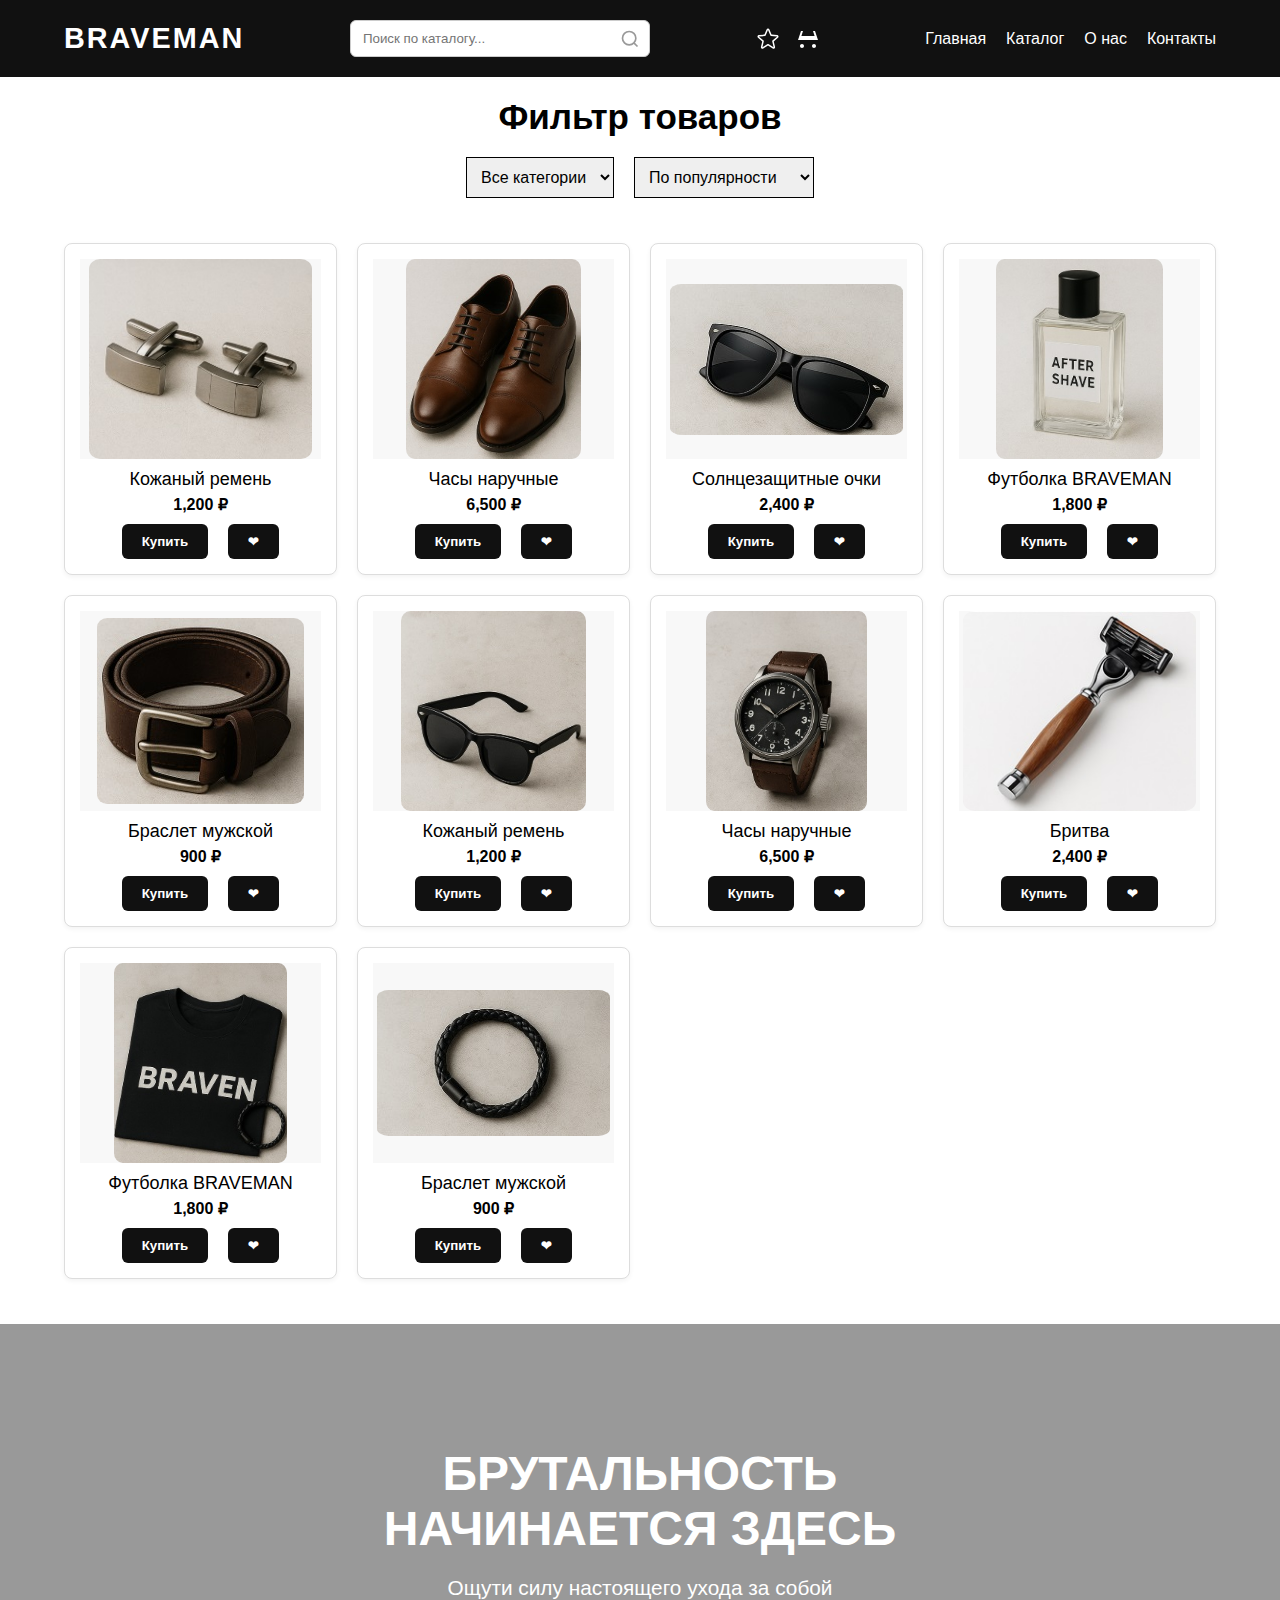
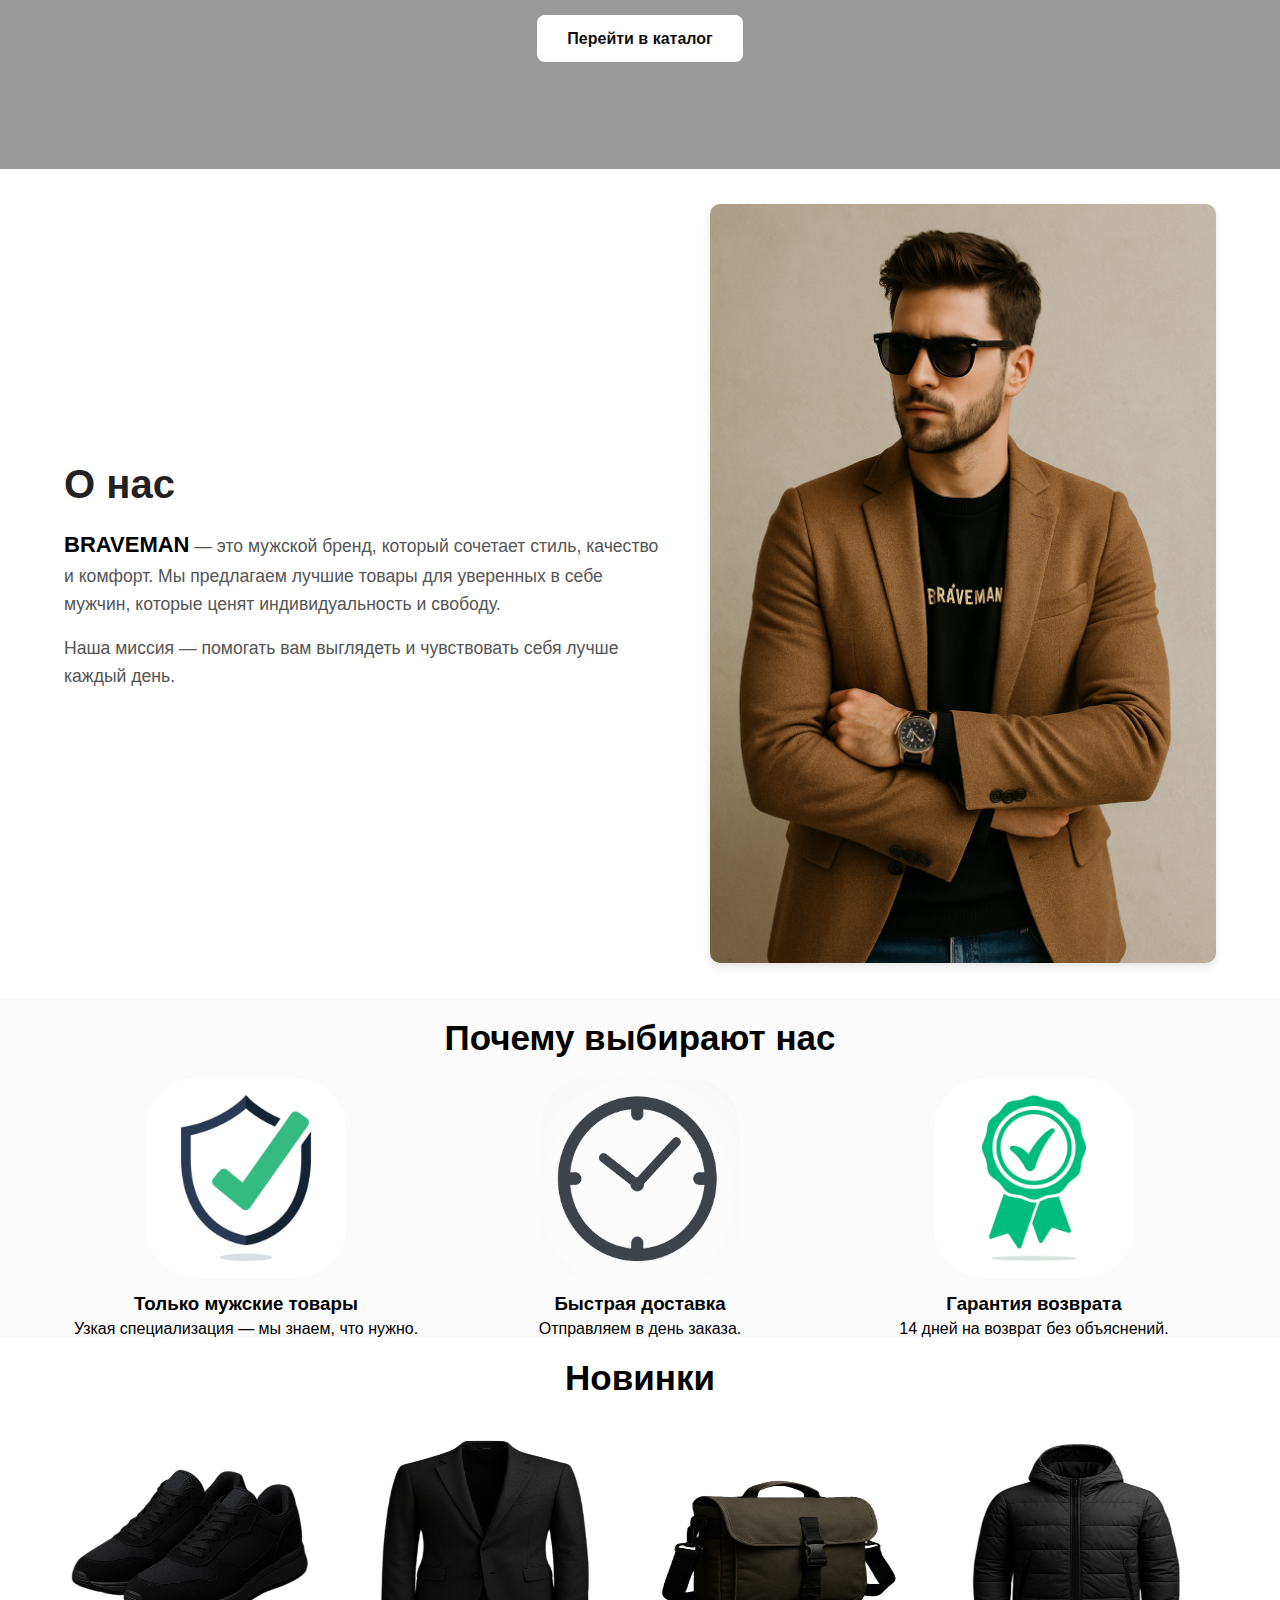
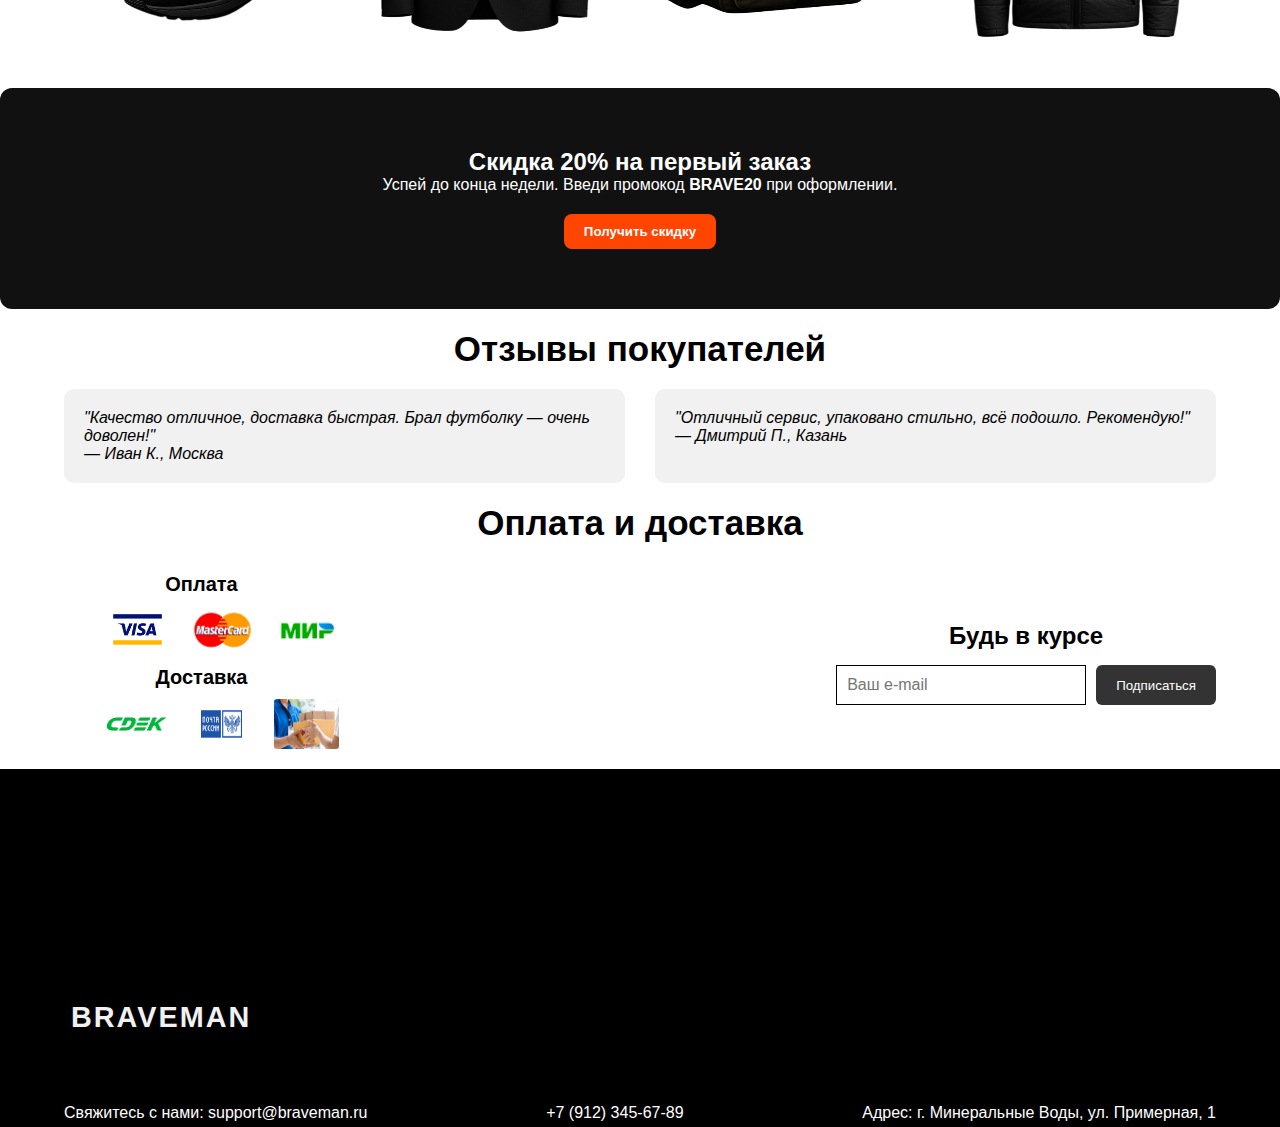
<file: index.html>
<html lang="ru">

<head>
  <meta charset="UTF-8" />
  <meta name="viewport" content="width=device-width, initial-scale=1.0" />
  <title>BRAVEMAN | Магазин мужских товаров</title>
  <link rel="icon" type="image/png" href="img/favicon.png" />
  <link rel="stylesheet" href="css/style.css" />

</head>



<body>
  <header class="header">
    <div class="container header__inner">
      <a class="logo">BRAVEMAN</a>

      <div class="search-wrapper">
        <input class="header__search" type="text" id="searchInput" placeholder="Поиск по каталогу..." />
        <svg class="search-icon" fill="none" stroke="currentColor" viewBox="0 0 24 24">
          <circle cx="11" cy="11" r="8" stroke-width="2"></circle>
          <line x1="21" y1="21" x2="16.65" y2="16.65" stroke-width="2"></line>
        </svg>
      </div>
      <!-- Иконки -->
      <div class="header__icons">
        <a href="#" class="header__icon" title="Избранное">
          <img src="img/star.svg" alt="Избранное">
        </a>
        <a href="#" class="header__icon" title="Корзина">
          <svg viewBox="0 0 24 24" fill="white">
            <path
              d="M7 4h-2l-3 9h20l-3-9h-2l1.6 5h-13.2l1.6-5zm-3 15c0 1.1.9 2 2 2s2-.9 2-2-.9-2-2-2-2 .9-2 2zm12 0c0 1.1.9 2 2 2s2-.9 2-2-.9-2-2-2-2 .9-2 2z" />
          </svg>
        </a>
      </div>
      <!-- Навигация -->
      <nav class="nav">
        <ul class="nav__list">
          <li><a href="#">Главная</a></li>
          <li><a href="#catalog">Каталог</a></li>
          <li><a href="#about">О нас</a></li>
          <li><a href="#contacts">Контакты</a></li>
        </ul>
      </nav>
    </div>
  </header>

  <!-- 🔍 Секция фильтров и сортировки -->
  <section id="filters" class="filters container">
    <h2 style="text-align: center; padding: 20px 0; font-size: 35px;">Фильтр товаров</h2>
    <div class="filter-controls">
      <select id="category-filter">
        <option value="all">Все категории</option>
        <option value="clothes">Одежда</option>
        <option value="accessories">Аксессуары</option>
      </select>
      <select id="sort-filter">
        <option value="popular">По популярности</option>
        <option value="price-low">Сначала дешевые</option>
        <option value="price-high">Сначала дорогие</option>
        <option value="newest">Новинки</option>
      </select>
    </div>
  </section>

  <!-- Каталог -->
  <a href="product.html">
    <section id="catalog" class="products">
      <div class="container">
        <div class="products__cards" id="productList">
          <!-- Продукты рендерятся через JS -->
        </div>
      </div>
    </section>
  </a>

  <section class="top">
    <video autoplay muted loop playsinline class="top-video">
      <source src="https://thumbs.dreamstime.com/videothumb_large16509/165092805.webm" type="video/mp4" />
      Ваш браузер не поддерживает видеофон.
    </video>
    <div class="top-overlay"></div>
    <div class="top-content">
      <h1>Брутальность начинается здесь</h1>
      <p>Ощути силу настоящего ухода за собой</p>
      <a href="#catalog" class="top-btn">Перейти в каталог</a>
    </div>
  </section>

  <!-- О нас -->
  <section class="about ">
    <div class="container">
      <div class="about__inner">
        <div class="about__content">
          <h2 class="about__title">О нас</h2>
          <p class="about__text">
           <span style="font-size: 22px; font-weight: 700; color: #000; " >BRAVEMAN</span> — это мужской бренд, который сочетает стиль, качество и комфорт.
            Мы предлагаем лучшие товары для уверенных в себе мужчин, которые ценят индивидуальность и свободу.</p>
          
          <p class="about__text">
            Наша миссия — помогать вам выглядеть и чувствовать себя лучше каждый день.
          </p>
        </div>
        <div class="about__image">
          <img src="img/brav-foto2.png" alt="Мужчина в стильной одежде">
        </div>
      </div>
    </div>
  </section>

  <!-- 🌟 Секция преимуществ -->
  <section style="background-color: #fbfbfb;" id="advantages" class="advantages">
    <div class="container">
      <h2 style="text-align: center; padding: 20px 0; font-size: 35px;">Почему выбирают нас</h2>
      <div class="advantage-list">
        <div class="advantage-item">
          <img src="img/advant.jpg" alt="Качество">
          <h3>Только мужские товары</h3>
          <p>Узкая специализация — мы знаем, что нужно.</p>
        </div>
        <div class="advantage-item">
          <img src="img/advant2.jpg" alt="Доставка">
          <h3>Быстрая доставка</h3>
          <p>Отправляем в день заказа.</p>
        </div>
        <div class="advantage-item">
          <img src="img/advant3.jpg" alt="Гарантия">
          <h3>Гарантия возврата</h3>
          <p>14 дней на возврат без объяснений.</p>
        </div>
      </div>
    </div>
  </section>



  <!-- 🆕 Новинки -->
  <section id="new" class="products-highlight">
    <div class="container">
      <h2 style="text-align: center; padding: 20px 0; font-size: 35px;">Новинки</h2>
      <div class="product-grid">
        <!-- Сюда динамически можно вставить 3–4 карточки товаров -->
        <div><a href="">
            <img src="img/product11.png" alt="">
          </a></div>
        <div><a href="">
            <img src="img/product22.png" alt="">
          </a></div>
        <div><a href="">
            <img src="img/product33.png" alt="">
          </a></div>
        <div><a href="">
            <img src="img/product44.png" alt="">
          </a></div>
      </div>
    </div>
  </section>

  <!-- 🎁 Секция акций -->
  <section id="promo" class="promo">
    <div class="container">
      <div class="promo-content">
        <h2>Скидка 20% на первый заказ</h2>
        <p>Успей до конца недели. Введи промокод <strong>BRAVE20</strong> при оформлении.</p>
        <button class="btn">Получить скидку</button>
      </div>
    </div>
  </section>

  <!-- 👤 Отзывы -->
  <section id="reviews" class="reviews">
    <div class="container">
      <h2 style="text-align: center; padding: 20px 0; font-size: 35px;">Отзывы покупателей</h2>
      <div class="review-list">
        <div class="review-item">
          <p>"Качество отличное, доставка быстрая. Брал футболку — очень доволен!"</p>
          <span>— Иван К., Москва</span>
        </div>
        <div class="review-item">
          <p>"Отличный сервис, упаковано стильно, всё подошло. Рекомендую!"</p>
          <span>— Дмитрий П., Казань</span>
        </div>
      </div>
    </div>
  </section>

  <!-- 💳 Оплата и доставка -->
  <section id="payment" class="payment-delivery ">
    <div class="container">
      <h2 style="text-align: center; padding: 20px 0; font-size: 35px;">Оплата и доставка</h2>
      <div class="payment-delivery__inner">
        <div class="payment-delivery__wrapper">
             <p class="payment-delivery-text">Оплата</p>
          <ul class="payment-delivery__payment">
         
            <li> <a href=""><img src="img/visa.png" alt="Visa"></a></li>
            <li><a href=""><img src="img/mastercard.jpg" alt="MasterCard"></a> </li>
            <li> <a href=""><img src="img/mir.jpg" alt="Мир"></a></li>
          </ul>
          <p class="payment-delivery-text">Доставка</p>
          <ul class="payment-delivery__payment">
            
            <li> <a href=""><img src="img/cdek.png" alt="СДЭК"></a></li>
            <li><a href=""><img src="img/pochta.jpg" alt="ПочтаРоссии"></a> </li>
            <li> <a href=""><img src="img/kur.jpg" alt="Курьер"></a></li>
          </ul>
        </div>
        <div style="display: flex; flex-direction: column;" class="payment-form__inner">
          <h2 style="text-align: center; padding: 15px 0;">Будь в курсе</h2>
          <form class="payment-form">
            <input style="border: 1px solid;" type="email" placeholder="Ваш e-mail" required>
            <button type="submit" class="btn">Подписаться</button>
          </form>
        </div>
      </div>
    </div>
  </section>




  <!-- 📍 Контакты -->
  <section style="background-color: black;" id="contacts" class="contacts">
    <div class="container">
      <div class="contacts__inner">
        <dic style="position: relative;" class="map__wrapper">
          <iframe src="https://www.google.com/maps/embed?pb=!1m18!1m12!1m3!1d3225.253063280664!2d43.10106397657842!3d44.201492571081495!2m3!1f0!2f0!3f0!3m2!1i1024!2i768!4f13.1!3m3!1m2!1s0x4057a3a52839efc5%3A0x6b1a5dd99f11b131!2z0YPQuy4gNDAg0JvQtdGCINCf0L7QsdC10LTRiywgMiwg0JrRgNCw0YHQvdGL0Lkg0J_QsNGF0LDRgNGMLCDQodGC0LDQstGA0L7Qv9C-0LvRjNGB0LrQuNC5INC60YDQsNC5LCDQoNC-0YHRgdC40Y8sIDM1NzIwNA!5e1!3m2!1sru!2skr!4v1754472000983!5m2!1sru!2skr" width="600" height="450" style="border:0;" allowfullscreen="" loading="lazy" referrerpolicy="no-referrer-when-downgrade"></iframe>
            <span  style="position: absolute; top: -74px; left: 7px;  color: #f1f1f1; font-size: 1.8rem; font-weight: bold; letter-spacing: 2px;">BRAVEMAN</span> 
        </div>
        <div class="contacts__content">
          <p style="color: #ffffff;" >Свяжитесь с нами: <a style="text-decoration: none;" href="mailto:support@braveman.ru">support@braveman.ru</a></p>
          <a style="text-decoration: none;" href="tel:+79123456789">+7 (912) 345-67-89</a>
          <p>Адрес: г. Минеральные Воды, ул. Примерная, 1</p>
        </div>
      </div> 
    </div>
  </section>




  <script src="js/script.js"></script>
</body>
</file>
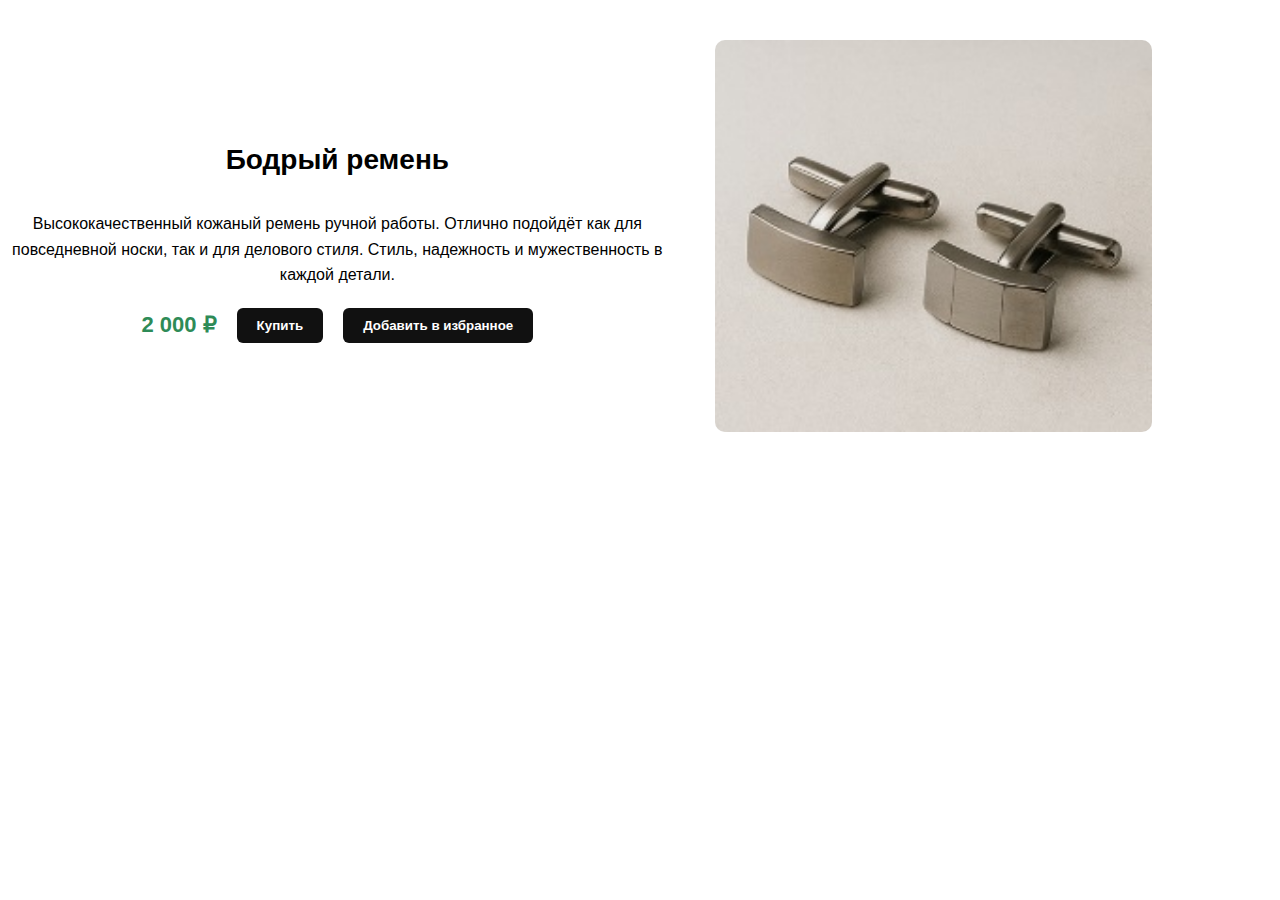
<file: product.html>
<html lang="ru">
<head>
  <meta charset="UTF-8" />
  <meta name="viewport" content="width=device-width, initial-scale=1.0" />
  <title>BRAVEMAN | Магазин мужских товаров</title>
  <link rel="stylesheet" href="css/style.css" />

</head>
<body>
  <main class="main">
    <div class="container product-page">
      <div class="product-image">
        <img src="img/card1.jpg" alt="Бодрый ремень" />
      </div>
      <div class="product-details">
        <h1>Бодрый ремень</h1>
        
        <p class="product-description">
          Высококачественный кожаный ремень ручной работы. Отлично подойдёт как для повседневной носки, так и для делового стиля. Стиль, надежность и мужественность в каждой детали.
        </p>
        <div class="product-actions">
          <p class="price">2 000 ₽</p>
          <button class="btn-buy">Купить</button>
          <button class="btn-favorite">Добавить в избранное </button>
        </div>
      </div>
    </div>
  </main>

  <script src="js/script.js"></script>
</body>
</file>
<file: css/style.css>
/* Reset */
    *,
    *::before,
    *::after {
      box-sizing: border-box;
      margin: 0;
      padding: 0;
      border: none;
    }

    a {
      text-decoration: none;
      color: inherit;
    }

    li,
    ul {
      list-style: none;
    }

    img,
    svg {
      max-width: 100%;
      height: auto;
      display: block;
    }

    /* Base styles */
    body {
      font-family: 'Arial', sans-serif;
      font-size: 16px;
      color: #000;
    }

    .container {
      width: 90%;
      max-width: 1200px;
      margin: auto;
    }

    /* Header */
    .header {
      background-color: #111;
      color: #fff;
      padding: 20px 0;
    }

    .header__inner {
      display: flex;
      align-items: center;
      justify-content: space-between;
      flex-wrap: wrap;
      gap: 15px;
    }

    .logo {
      font-size: 1.8rem;
      font-weight: bold;
      letter-spacing: 2px;

    }

    .logo::after {
      content: '';
      top: 1px;
    }

    /* Search */
    .search-wrapper {
      position: relative;
      max-width: 300px;
      flex: 1 1 300px;
    }

    .header__search {
      width: 100%;
      padding: 10px 36px 10px 12px;
      border-radius: 6px;
      border: 1px solid #ccc;
    }

    .search-icon {
      position: absolute;
      right: 10px;
      top: 50%;
      transform: translateY(-50%);
      width: 20px;
      height: 20px;
      color: #999;
      pointer-events: none;
    }

    /* Icons */
    .header__icons {
      display: flex;
      gap: 16px;
    }

    .header__icon img,
    .header__icon svg {
      width: 24px;
      height: 24px;
      color: white;
    }

    /* Navigation */
    .nav__list {
      display: flex;
      gap: 20px;
    }

    .nav__list a {
      color: #fff;
      transition: 0.3s;
    }

    .nav__list a:hover {
      color: #ccc;
    }

    /* Products */
    .products {
      padding: 45px 0;
    }

    .products__cards {
      display: grid;
      grid-template-columns: repeat(auto-fit, minmax(220px, 1fr));
      gap: 20px;
    }

    .product-card {
      background: #fff;
      border: 1px solid #ddd;
      border-radius: 8px;
      padding: 15px;
      text-align: center;
      box-shadow: 0 2px 5px rgba(0, 0, 0, 0.05);
      transition: transform 0.2s;
    }

    .product-card:hover {
      transform: translateY(-5px);
    }

    .product-card h3 {
      margin: 10px 0 5px;
      font-size: 18px;
      font-weight: 500;
    }

    .product-card p {
      font-weight: bold;
      margin-bottom: 10px;
    }

    .product-actions {
      display: flex;
      justify-content: center;
      gap: 10px;
    }

    .product-actions button {
      padding: 6px 12px;
      border-radius: 4px;
      background: #111;
      color: white;
      transition: background 0.3s;
    }

    .product-actions button:hover {
      background: #333;
    }

    .product-page {
      display: flex;
      gap: 40px;
      margin: 40px 0;
      align-items: center;
      flex-direction: row-reverse;
    }

    .product-image {
      flex: 1 1 300px;
    }

    .product-image img {
      width: 100%;
      border-radius: 10px;
    }

    .product-details {
      flex: 2 1 400px;
      display: flex;
      flex-direction: column;
      gap: 20px;
    }

    .product-details h1 {
      font-size: 28px;
      padding: 15px;
      text-align: center;
    }

    .product-details .price {
      font-size: 22px;
      color: #2e8b57;
      font-weight: bold;
    }

    .product-description {
      font-size: 16px;
      line-height: 1.6;
      text-align: center;
    }

    .product-actions {
      display: flex;
      gap: 20px;
      align-items: center;
    }

    .product-actions button {
      padding: 10px 20px;
      border: none;
      font-weight: bold;
      border-radius: 6px;
      cursor: pointer;
    }

    .btn-buy {
      background-color: #2e8b57;
      color: white;
    }

    .btn-favorite {
      background-color: #ddd;
      color: #333;
    }

    .btn-buy:hover {
      background-color: #246b45;
    }

    .btn-favorite:hover {
      background-color: #bbb;
    }

    .img-wrapper {
      width: 100%;
      height: 200px;
      /* фиксированная высота, можно изменить по вкусу */
      display: flex;
      align-items: center;
      justify-content: center;
      overflow: hidden;
      background-color: #f8f8f8;
      /* светлый фон под фото */
    }

    .img-wrapper img {
      max-height: 100%;
      object-fit: contain;
      border-radius: 5%;
    }

    .top {
      position: relative;
      height: 445px;
      overflow: hidden;
      display: flex;
      align-items: center;
      justify-content: center;
      color: white;
      text-align: center;
    }

    .top-video {
      position: absolute;
      top: 50%;
      left: 50%;
      width: 100%;
      height: auto;
      min-height: 100%;
      transform: translate(-50%, -50%);
      object-fit: cover;
      z-index: 0;
    }

    .top-overlay {
      position: absolute;
      inset: 0;
      background: rgba(0, 0, 0, 0.4);
      /* затемнение видео */
      z-index: 1;
    }

    .top-content {
      position: relative;
      z-index: 2;
      padding: 20px;
      max-width: 700px;
    }

    .top h1 {
      font-size: 3rem;
      margin-bottom: 20px;
      text-transform: uppercase;
    }

    .top p {
      font-size: 1.3rem;
      margin-bottom: 30px;
    }

    .top-btn {
      background-color: #fff;
      color: #111;
      padding: 15px 30px;
      font-weight: bold;
      border-radius: 8px;
      text-decoration: none;
      transition: 0.3s ease;
    }

    .top-btn:hover {
      background-color: #111;
      color: #fff;
    }

    .about {
      padding: 35px 0;

    }

    .about__inner {
      display: flex;
      align-items: center;
      gap: 40px;
      flex-wrap: wrap;
    }

    .about__content {
      flex: 1 1 400px;
    }

    .about__title {
      font-size: 2.5rem;
      margin-bottom: 20px;
      color: #222;
      font-weight: 700;
    }

    .about__text {
      font-size: 1.1rem;
      line-height: 1.6;
      color: #555;
      margin-bottom: 15px;
    }

    .about__image {
      flex: 1 1 300px;
      text-align: center;
    }

    .about__image img {
      max-width: 100%;
      height: auto;
      border-radius: 10px;
      object-fit: cover;
      box-shadow: 0 4px 10px rgba(0, 0, 0, 0.1);
    }

    /* === Фильтры === */
    .filters .filter-controls {
      display: flex;
      flex-wrap: wrap;
      gap: 20px;
      justify-content: center;
    }

    .filters select {
      padding: 10px;
      font-size: 1rem;
      border: 1px solid #000;
    }

    /* === Преимущества === */
    .advantages .advantage-list {
      display: grid;
      grid-template-columns: repeat(auto-fit, minmax(240px, 1fr));
      gap: 30px;
      text-align: center;
    }

    .advantage-item img {
      width: 200px;
      height: 200px;
      border-radius: 50px;
      margin: 0 auto;
      margin-bottom: 15px;
    }

    .advantage-item h3 {
      margin-bottom: 5px;
    }

    /* === Новинки === */
    .products-highlight .product-grid {
      display: grid;
      grid-template-columns: repeat(auto-fill, minmax(250px, 1fr));
      gap: 30px;
      margin-bottom: 20px;
    }

    .product-grid img {
      width: 250px;
      height: 250px;
      border-radius: 5%;
    }


    /* === Промо-блок === */
    .promo {
      background: #111;
      color: #fff;
      text-align: center;
      padding: 60px 20px;
      border-radius: 12px;
    }

    .promo .btn {
      margin-top: 20px;
      background: #ff4500;
      color: #fff;
      padding: 10px 20px;
      font-weight: bold;
      border: none;
      cursor: pointer;
      border-radius: 8px;
    }

    /* === Отзывы === */
    .reviews .review-list {
      display: grid;
      grid-template-columns: 1fr 1fr;
      gap: 30px;
    }

    .review-item {
      background: #f1f1f1;
      padding: 20px;
      border-radius: 10px;
      font-style: italic;
    }

    /* === Оплата и доставка === */
    .payment-delivery ul {
      list-style: disc;
      padding-left: 40px;
      line-height: 1.6;
    }

    .payment-delivery__inner {
      display: flex;
      justify-content: space-between;
      align-items: center;
      margin-bottom: 20px;

    }



    .payment-delivery__payment {
      display: flex;
      align-items: center;
      gap: 20px;
    }

    .payment-delivery-text {
      font-size: 20px;
      font-weight: 600;
      padding: 10px 0;
      text-align: center;
    }


    .payment-delivery__payment img {
      width: 65px;
      border-radius: 5%;
      height: 50px;
    }



    /* === Подписка === */
    .payment-form {
      display: flex;
      flex-wrap: wrap;
      justify-content: center;
      gap: 10px;
    }

    .payment-form input[type="email"] {
      padding: 10px;
      font-size: 1rem;
      width: 250px;
    }

    .payment-form .btn {
      background: #333;
      color: #fff;
      padding: 10px 20px;
      cursor: pointer;
      border-radius: 6px;
      border: none;
    }


    /* === Контакты === */

    .contacts__content {
      display: flex;
      justify-content: space-between;
      align-items: center;
      padding-top: 10px;
    }

    .contacts a {
      color: #FFF;
      text-decoration: underline;
    }

    .contacts p {
      margin: 5px 0;
      color: #fff;
    }



    iframe {
      width: 100%;
      height: 320px;
      filter: brightness(50%);
      padding-top: 25px;
    }













    /* === Адаптив === */


    @media (max-width: 1000px) {
      .contacts__content {
        flex-direction: column;
      }
    }

    @media (max-width: 830px) {
      .payment-delivery__inner {
        flex-direction: column;
      }
    }


    @media (max-width: 768px) {
      .reviews .review-list {
        grid-template-columns: 1fr;
      }

      .advantages .advantage-list {
        grid-template-columns: 1fr;
      }

      .filters .filter-controls {
        flex-direction: column;
        align-items: center;
      }
    }

    @media (max-width: 650px) {
      .logo {
        margin: 0 auto;
      }
    }

    @media (max-width: 640px) {
      .top h1 {
        font-size: 2rem;
      }

      .top-btn {
        padding: 12px 22px;
      }

    }

    @media (max-width: 610px) {
      .products-highlight .product-grid {
        justify-items: center;
      }

    }

    @media (max-width: 500px) {
      .top h1 {
        font-size: 21px;
        font-weight: 700;
      }

      .top p {
        font-size: 17px;
        margin-bottom: 30px;
      }

      .top-btn {
        padding: 10px 16px;
      }

      .reviews h2 {
        font-size: 26px;
      }

      .payment-delivery h2 {
        font-size: 26px;
      }

    }
</file>
